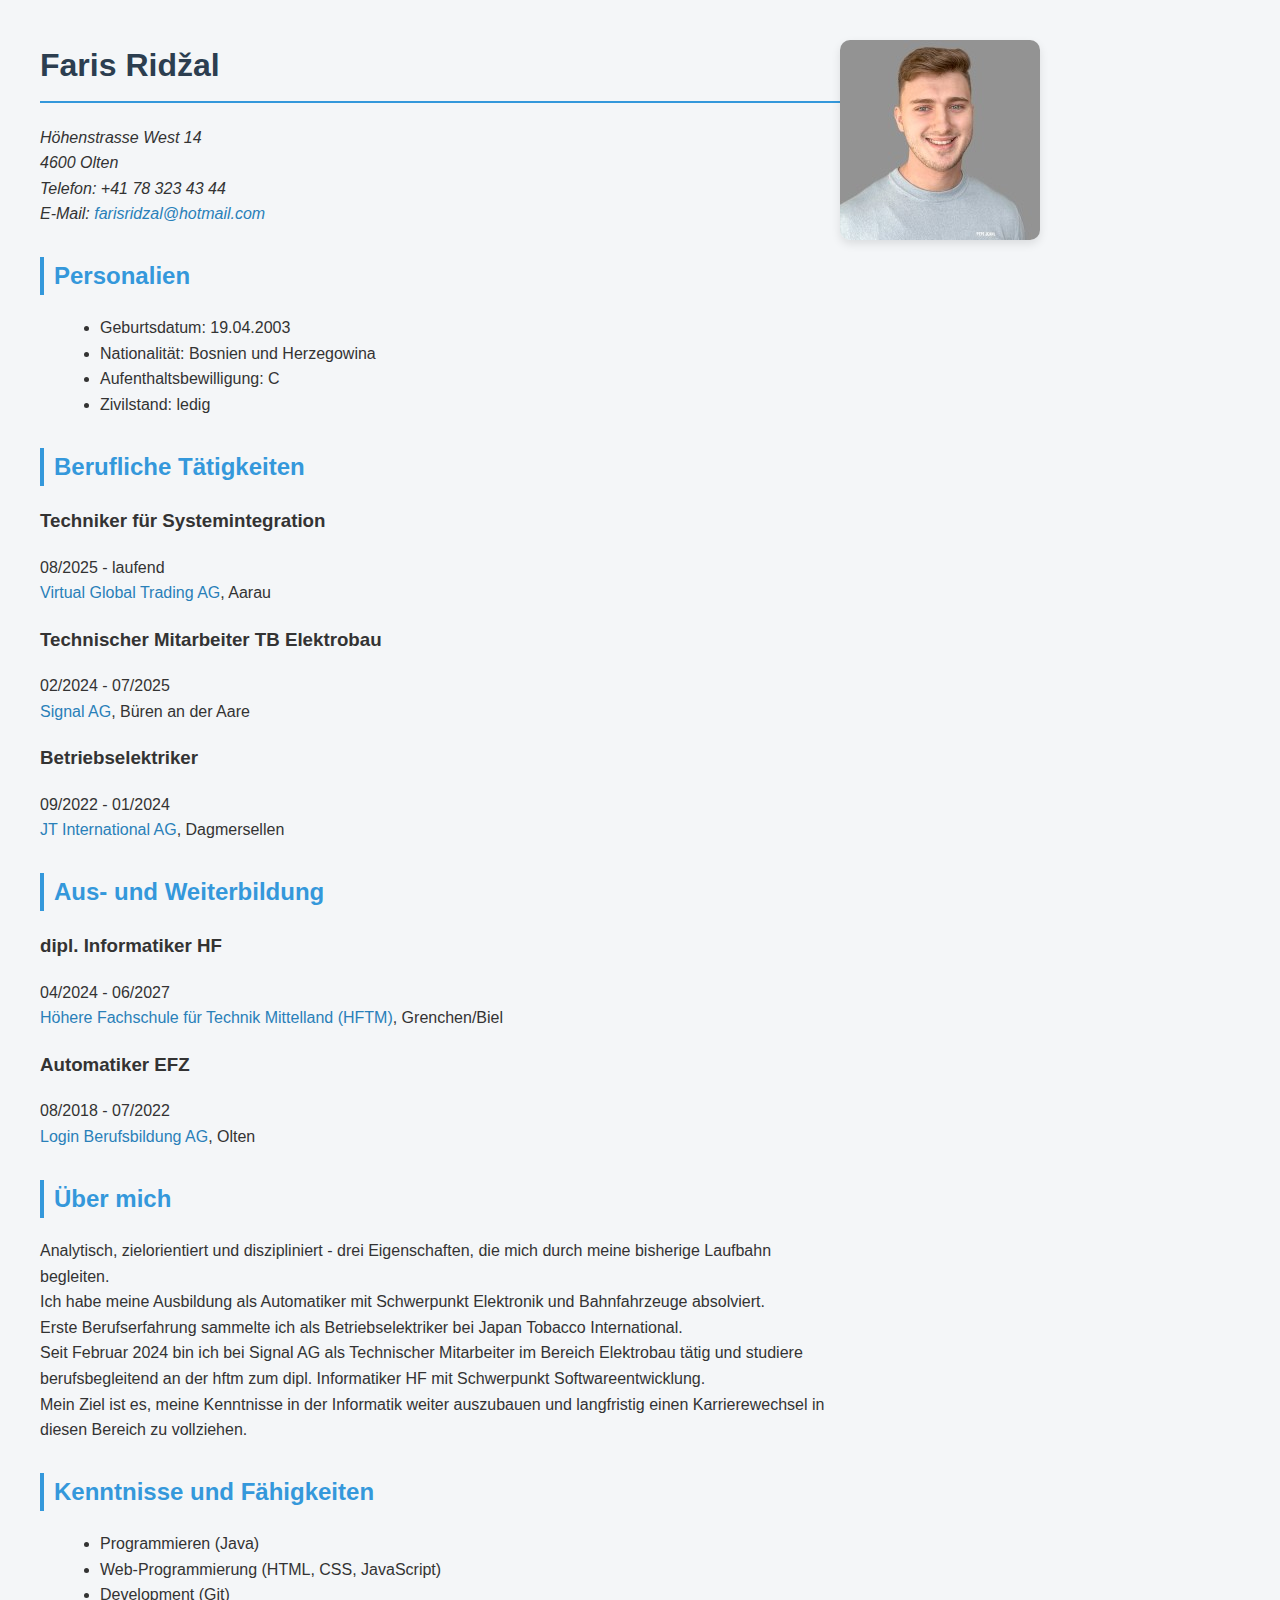
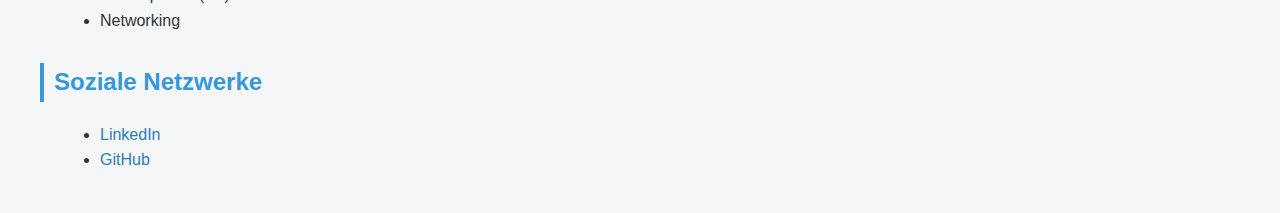
<file: src/index.html>
<!DOCTYPE html>
<html lang="de">
<head>
    <meta charset="UTF-8">
    <meta name="viewport" content="width=device-width, initial-scale=1.0">
    <meta name="description" content="Lebenslauf von Faris Ridžal – dipl. Informatiker HF, mit Erfahrung als Betriebselektriker und Techniker für Systemintegration.">
    <meta name="author" content="Faris Ridžal">
    <meta name="keywords" content="Faris Ridžal, Lebenslauf, Informatiker HF, Elektrotechnik, Softwareentwicklung, Schweiz, Signal AG, JTI, VGT, HF Studium, IT Karrierewechsel">
    <title>Lebenslauf Faris Ridžal</title>
    <link rel="stylesheet" href="style.css">
</head>
<body>
    <header>
        <img src="/src/images/Profilbild.jpeg" alt="Faris Ridžal" width="200" style="float: right;">
        <h1>Faris Ridžal</h1>
        <address>
            Höhenstrasse West 14<br>
            4600 Olten<br>
            Telefon: +41 78 323 43 44<br>
            E-Mail: <a href="mailto:farisridzal@hotmail.com">farisridzal@hotmail.com</a>
        </address>
    </header>

    <main>
        <section>
            <h2>Personalien</h2>
            <ul>
                <li>Geburtsdatum: 19.04.2003</li>
                <li>Nationalität: Bosnien und Herzegowina</li>
                <li>Aufenthaltsbewilligung: C</li>
                <li>Zivilstand: ledig</li>
            </ul>
        </section>

        <section>
            <h2>Berufliche Tätigkeiten</h2>

            <article>
                <h3>Techniker für Systemintegration</h3>
                <p>08/2025 - laufend<br>
                    <a href="https://www.vgt.energy/home" target="_blank">Virtual Global Trading AG</a>, Aarau
                </p>
            </article>

            <article>
                <h3>Technischer Mitarbeiter TB Elektrobau</h3>
                <p>02/2024 - 07/2025<br>
                    <a href="https://www.signal.ch/" target="_blank">Signal AG</a>, Büren an der Aare
                </p>
            </article>

            <article>
                <h3>Betriebselektriker</h3>
                <p>09/2022 - 01/2024<br>
                    <a href="https://www.jti.com/" target="_blank">JT International AG</a>, Dagmersellen
                </p>
            </article>
        </section>

        <section>
            <h2>Aus- und Weiterbildung</h2>

            <article>
                <h3>dipl. Informatiker HF</h3>
                <p>04/2024 - 06/2027<br>
                    <a href="https://www.hftm.ch/" target="_blank">Höhere Fachschule für Technik Mittelland (HFTM)</a>, Grenchen/Biel</p>
            </article>

            <article>
                <h3>Automatiker EFZ</h3>
                <p>08/2018 - 07/2022<br>
                    <a href="https://www.login.org/" target="_blank">Login Berufsbildung AG</a>, Olten</p>
            </article>
        </section>


        <section>
            <h2>Über mich</h2>
            <p>
                Analytisch, zielorientiert und diszipliniert - drei Eigenschaften, die mich durch meine bisherige Laufbahn begleiten.<br>
                Ich habe meine Ausbildung als Automatiker mit Schwerpunkt Elektronik und Bahnfahrzeuge absolviert.<br>
                Erste Berufserfahrung sammelte ich als Betriebselektriker bei Japan Tobacco International.<br>
                Seit Februar 2024 bin ich bei Signal AG als Technischer Mitarbeiter im Bereich Elektrobau tätig und studiere berufsbegleitend an der hftm zum dipl. Informatiker HF mit Schwerpunkt Softwareentwicklung.<br>
                Mein Ziel ist es, meine Kenntnisse in der Informatik weiter auszubauen und langfristig einen Karrierewechsel in diesen Bereich zu vollziehen.
            </p>
        </section>

        <section>
            <h2>Kenntnisse und Fähigkeiten</h2>
            <ul>
                <li>Programmieren (Java)</li>
                <li>Web-Programmierung (HTML, CSS, JavaScript)</li>
                <li>Development (Git)</li>
                <li>Networking</li>
            </ul>
        </section>

        <section>
            <h2>Soziale Netzwerke</h2>
            <ul>
                <li><a href="https://www.linkedin.com/in/faris-rid%C5%BEal-b81a13236/" target="_blank">LinkedIn</a></li>
                <li><a href="https://github.com/farisridzal" target="_blank">GitHub</a></li>
            </ul>
        </section>
    </main>
</body>
</html>
</file>
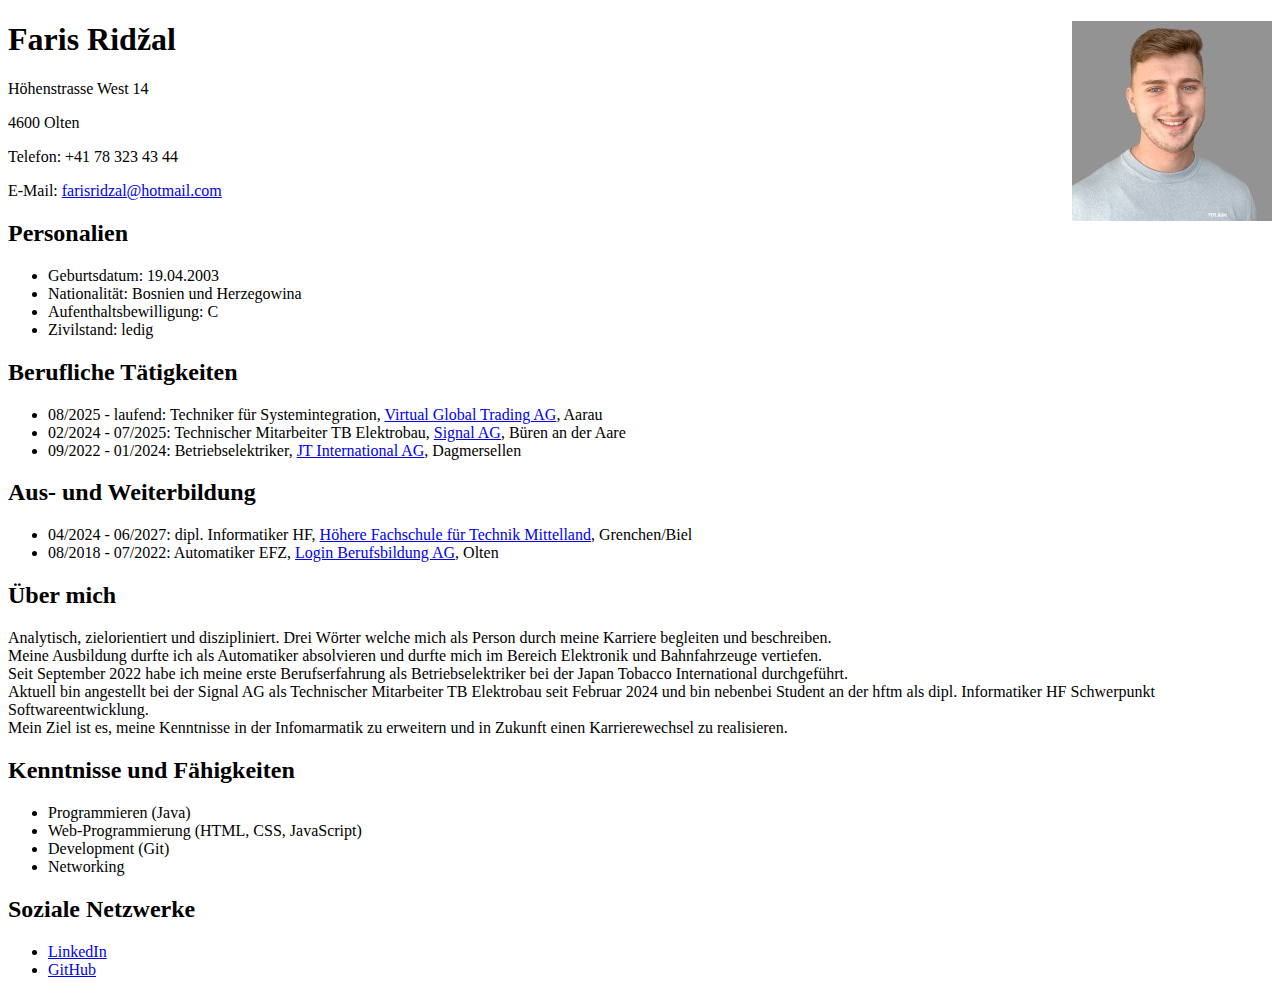
<file: src/CV.html>
<!DOCTYPE html>
<html lang="de">
<head>
    <meta charset="UTF-8">
    <title>Lebenslauf Faris Ridžal</title>
</head>
<body>
    <img src="/src/images/Profilbild.jpeg" alt="Faris Ridžal" width="200" style="float: right;">
    <h1>Faris Ridžal</h1>
    <p>Höhenstrasse West 14</p>
    <p>4600 Olten</p>
    <p>Telefon: +41 78 323 43 44</p>
    <p>E-Mail: <a href="mailto:farisridzal@hotmail.com">farisridzal@hotmail.com</a></p>

    <h2>Personalien</h2>
    <ul>
        <li>Geburtsdatum: 19.04.2003</li>
        <li>Nationalität: Bosnien und Herzegowina</li>
        <li>Aufenthaltsbewilligung: C</li>
        <li>Zivilstand: ledig</li>
    </ul>

    <h2>Berufliche Tätigkeiten</h2>
    <ul>
        <li>08/2025 - laufend: Techniker für Systemintegration, <a href="https://www.vgt.energy/home" target="_blank">Virtual Global Trading AG</a>, Aarau</li>
        <li>02/2024 - 07/2025: Technischer Mitarbeiter TB Elektrobau, <a href="https://www.signal.ch/" target="_blank">Signal AG</a>, Büren an der Aare</li>
        <li>09/2022 - 01/2024: Betriebselektriker, <a href="https://www.jti.com/" target="_blank">JT International AG</a>, Dagmersellen</li>
    </ul>

    <h2>Aus- und Weiterbildung</h2>
    <ul>
        <li>04/2024 - 06/2027: dipl. Informatiker HF, <a href="https://www.hftm.ch/" target="_blank">Höhere Fachschule für Technik Mittelland</a>, Grenchen/Biel</li>
        <li>08/2018 - 07/2022: Automatiker EFZ, <a href="https://www.login.org/" target="_blank">Login Berufsbildung AG</a>, Olten</li>
    </ul>

    <h2>Über mich</h2>
    <p>
        Analytisch, zielorientiert und diszipliniert. Drei Wörter welche mich als Person durch meine Karriere begleiten und beschreiben.<br>
        Meine Ausbildung durfte ich als Automatiker absolvieren und durfte mich im Bereich Elektronik und Bahnfahrzeuge vertiefen.<br>
        Seit September 2022 habe ich meine erste Berufserfahrung als Betriebselektriker bei der Japan Tobacco International durchgeführt.<br>
        Aktuell bin angestellt bei der Signal AG als Technischer Mitarbeiter TB Elektrobau seit Februar 2024 und bin nebenbei Student an der hftm als dipl. Informatiker HF Schwerpunkt Softwareentwicklung.<br>
        Mein Ziel ist es, meine Kenntnisse in der Infomarmatik zu erweitern und in Zukunft einen Karrierewechsel zu realisieren.
    </p>

    <h2>Kenntnisse und Fähigkeiten</h2>
    <ul>
        <li>Programmieren (Java)</li>
        <li>Web-Programmierung (HTML, CSS, JavaScript)</li>
        <li>Development (Git)</li>
        <li>Networking</li>
    </ul>

    <h2>Soziale Netzwerke</h2>
    <ul>
        <li><a href="https://www.linkedin.com/in/faris-rid%C5%BEal-b81a13236/" target="_blank">LinkedIn</a></li>
        <li><a href="https://github.com/farisridzal" target="_blank">GitHub</a></li>
    </ul>
</body>
</html>
</file>
<file: src/style.css>
body {
    font-family: Arial, sans-serif;
    margin: 40px;
    background-color: #f4f6f8;
    color: #333;
    line-height: 1.6;
}

h1 {
    color: #2c3e50;
    border-bottom: 2px solid #3498db;
    padding-bottom: 10px;
}

h2 {
    color: #3498db;
    margin-top: 30px;
    border-left: 4px solid #3498db;
    padding-left: 10px;
}

a {
    color: #2980b9;
    text-decoration: none;
}
a:hover {
    text-decoration: underline;
}

ul {
    list-style-type: disc;
    margin-left: 20px;
}

img {
    border-radius: 10px;
    box-shadow: 0 4px 10px rgba(0, 0, 0, 0.1);
    margin-left: 20px;
}

p {
    max-width: 800px;
}

body > * {
    max-width: 1000px;
}

@media (max-width: 768px) {
    img {
        float: none;
        display: block;
        margin: 20px auto;
    }
}
</file>
